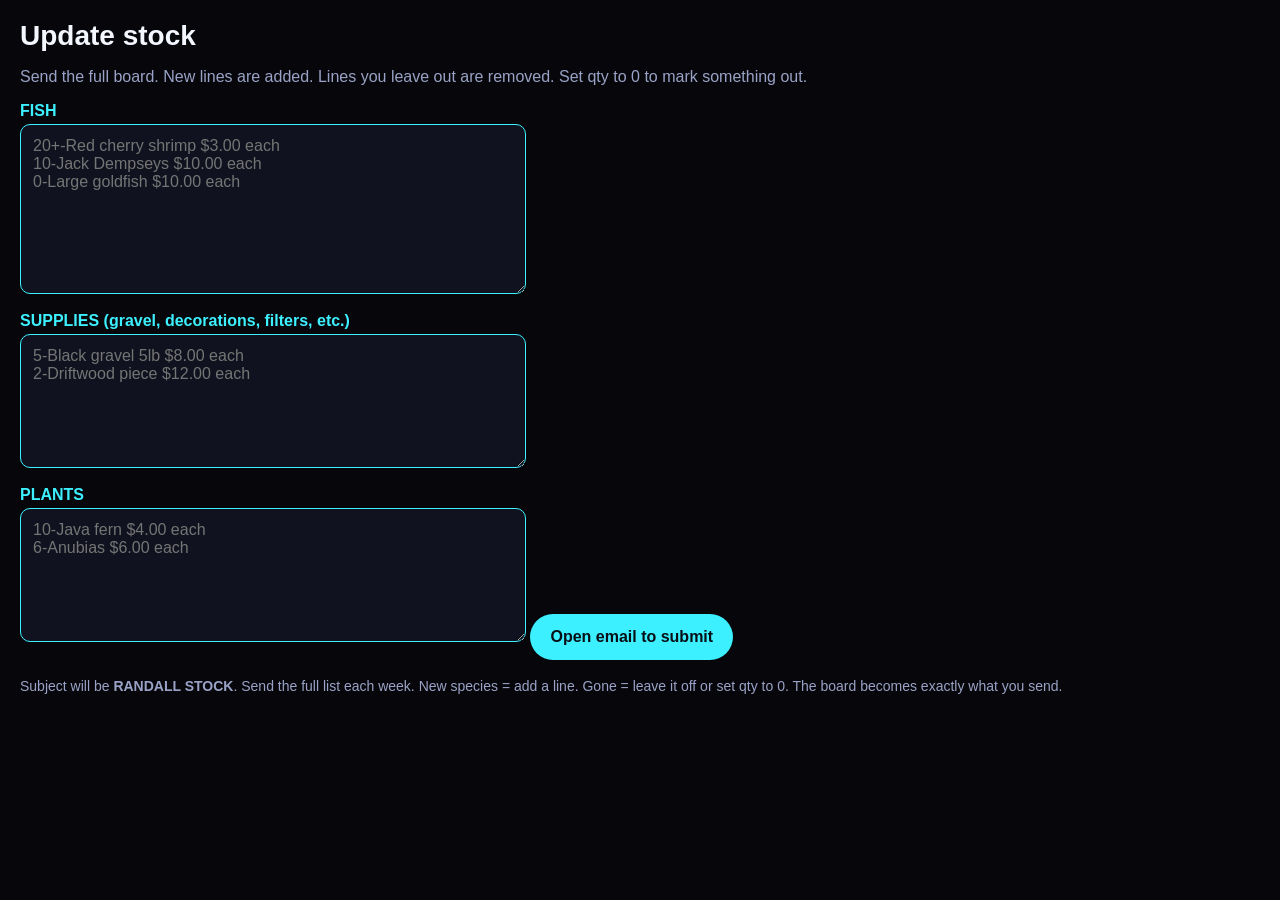
<file: stock-form.html>
<!DOCTYPE html>
<html lang="en">
<head>
<meta charset="utf-8">
<meta name="viewport" content="width=device-width, initial-scale=1">
<title>Update Stock — Randall Aquatics</title>
<style>
body { margin:0; background:#07070b; color:#f4f7ff; font-family:Segoe UI,sans-serif; padding:20px; }
h1 { font-size:28px; margin:0 0 8px; }
p { color:#9aa3c7; }
label { display:block; margin:14px 0 4px; font-weight:700; color:#3df0ff; }
textarea { width:100%; max-width:480px; padding:12px; border-radius:10px; border:1px solid #3df0ff; background:#10131f; color:#fff; font:inherit; }
button { margin-top:18px; padding:14px 20px; border:0; border-radius:999px; background:#3df0ff; color:#061016; font-weight:800; font-size:16px; }
.note { font-size:14px; margin-top:18px; }
</style>
</head>
<body>
<h1>Update stock</h1>
<p>Send the full board. New lines are added. Lines you leave out are removed. Set qty to 0 to mark something out.</p>
<form id="f">
  <label>FISH</label>
  <textarea id="fish" rows="8" placeholder="20+-Red cherry shrimp $3.00 each
10-Jack Dempseys $10.00 each
0-Large goldfish $10.00 each"></textarea>
  <label>SUPPLIES (gravel, decorations, filters, etc.)</label>
  <textarea id="supplies" rows="6" placeholder="5-Black gravel 5lb $8.00 each
2-Driftwood piece $12.00 each"></textarea>
  <label>PLANTS</label>
  <textarea id="plants" rows="6" placeholder="10-Java fern $4.00 each
6-Anubias $6.00 each"></textarea>
  <button type="submit">Open email to submit</button>
</form>
<p class="note">Subject will be <strong>RANDALL STOCK</strong>. Send the full list each week. New species = add a line. Gone = leave it off or set qty to 0. The board becomes exactly what you send.</p>
<script>
document.getElementById('f').addEventListener('submit', e => {
  e.preventDefault();
  const fish = document.getElementById('fish').value.trim();
  const supplies = document.getElementById('supplies').value.trim();
  const plants = document.getElementById('plants').value.trim();
  if (!fish && !supplies && !plants) return alert('Add at least one line');
  let body = '';
  if (fish) body += 'FISH\n' + fish + '\n\n';
  if (supplies) body += 'SUPPLIES\n' + supplies + '\n\n';
  if (plants) body += 'PLANTS\n' + plants + '\n\n';
  const subject = 'RANDALL STOCK';
  const mailto = `mailto:ads@shitstirco.com?subject=${encodeURIComponent(subject)}&body=${encodeURIComponent(body.trim())}`;
  window.location.href = mailto;
});
</script>
</body>
</html>
</file>
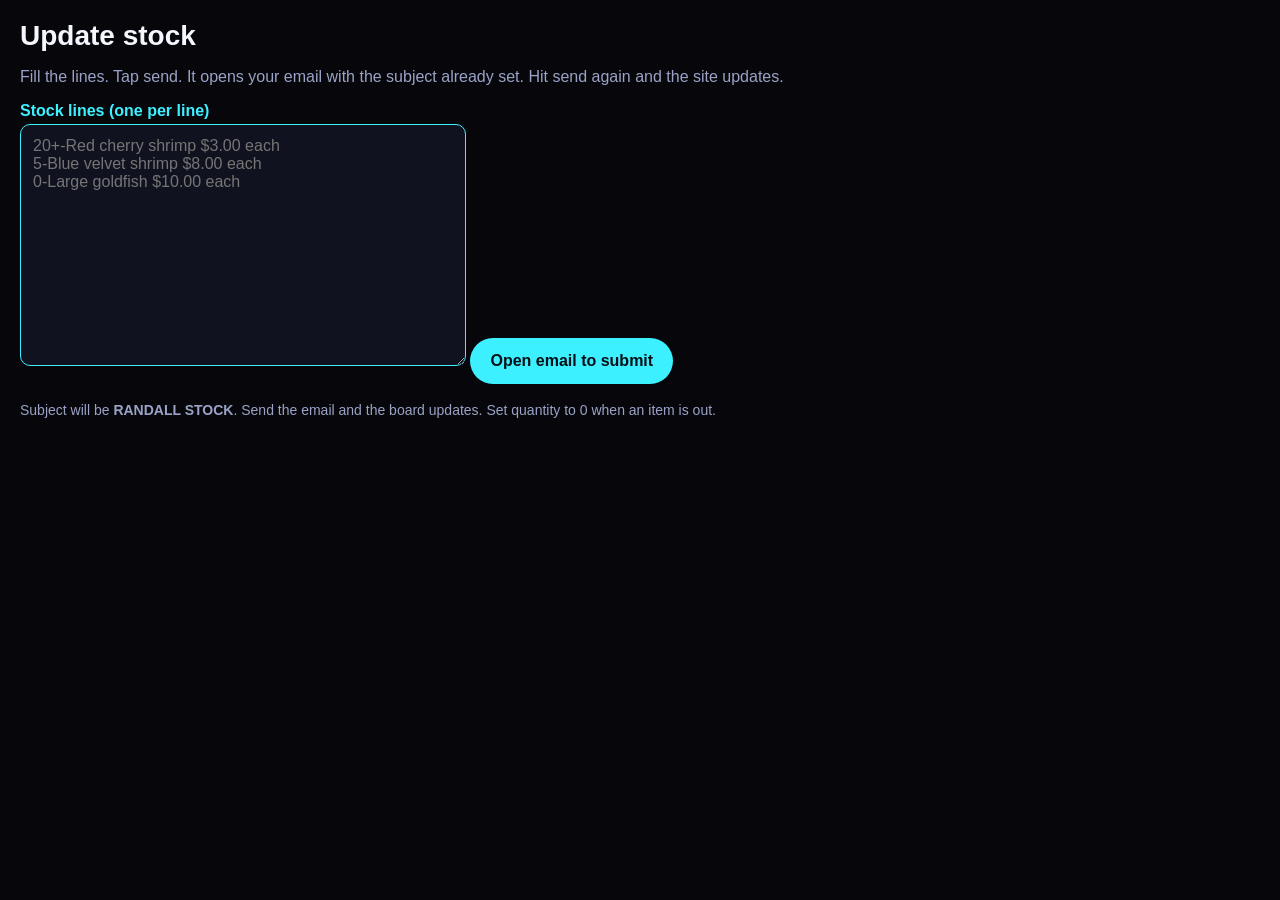
<file: update.html>
<!DOCTYPE html>
<html lang="en">
<head>
<meta charset="utf-8">
<meta name="viewport" content="width=device-width, initial-scale=1">
<title>Update Stock — Randall Aquatics</title>
<style>
body { margin:0; background:#07070b; color:#f4f7ff; font-family:Segoe UI,sans-serif; padding:20px; }
h1 { font-size:28px; margin:0 0 8px; }
p { color:#9aa3c7; }
label { display:block; margin:14px 0 4px; font-weight:700; color:#3df0ff; }
input, textarea, select { width:100%; max-width:420px; padding:12px; border-radius:10px; border:1px solid #3df0ff; background:#10131f; color:#fff; font:inherit; }
button { margin-top:18px; padding:14px 20px; border:0; border-radius:999px; background:#3df0ff; color:#061016; font-weight:800; font-size:16px; }
.note { font-size:14px; margin-top:18px; }
</style>
</head>
<body>
<h1>Update stock</h1>
<p>Fill the lines. Tap send. It opens your email with the subject already set. Hit send again and the site updates.</p>
<form id="f">
  <label>Stock lines (one per line)</label>
  <textarea id="lines" rows="12" placeholder="20+-Red cherry shrimp $3.00 each
5-Blue velvet shrimp $8.00 each
0-Large goldfish $10.00 each"></textarea>
  <button type="submit">Open email to submit</button>
</form>
<p class="note">Subject will be <strong>RANDALL STOCK</strong>. Send the email and the board updates. Set quantity to 0 when an item is out.</p>
<script>
document.getElementById('f').addEventListener('submit', e => {
  e.preventDefault();
  const body = document.getElementById('lines').value.trim();
  if (!body) return alert('Add at least one line');
  const subject = 'RANDALL STOCK';
  const mailto = `mailto:ads@shitstirco.com?subject=${encodeURIComponent(subject)}&body=${encodeURIComponent(body)}`;
  window.location.href = mailto;
});
</script>
</body>
</html>
</file>
